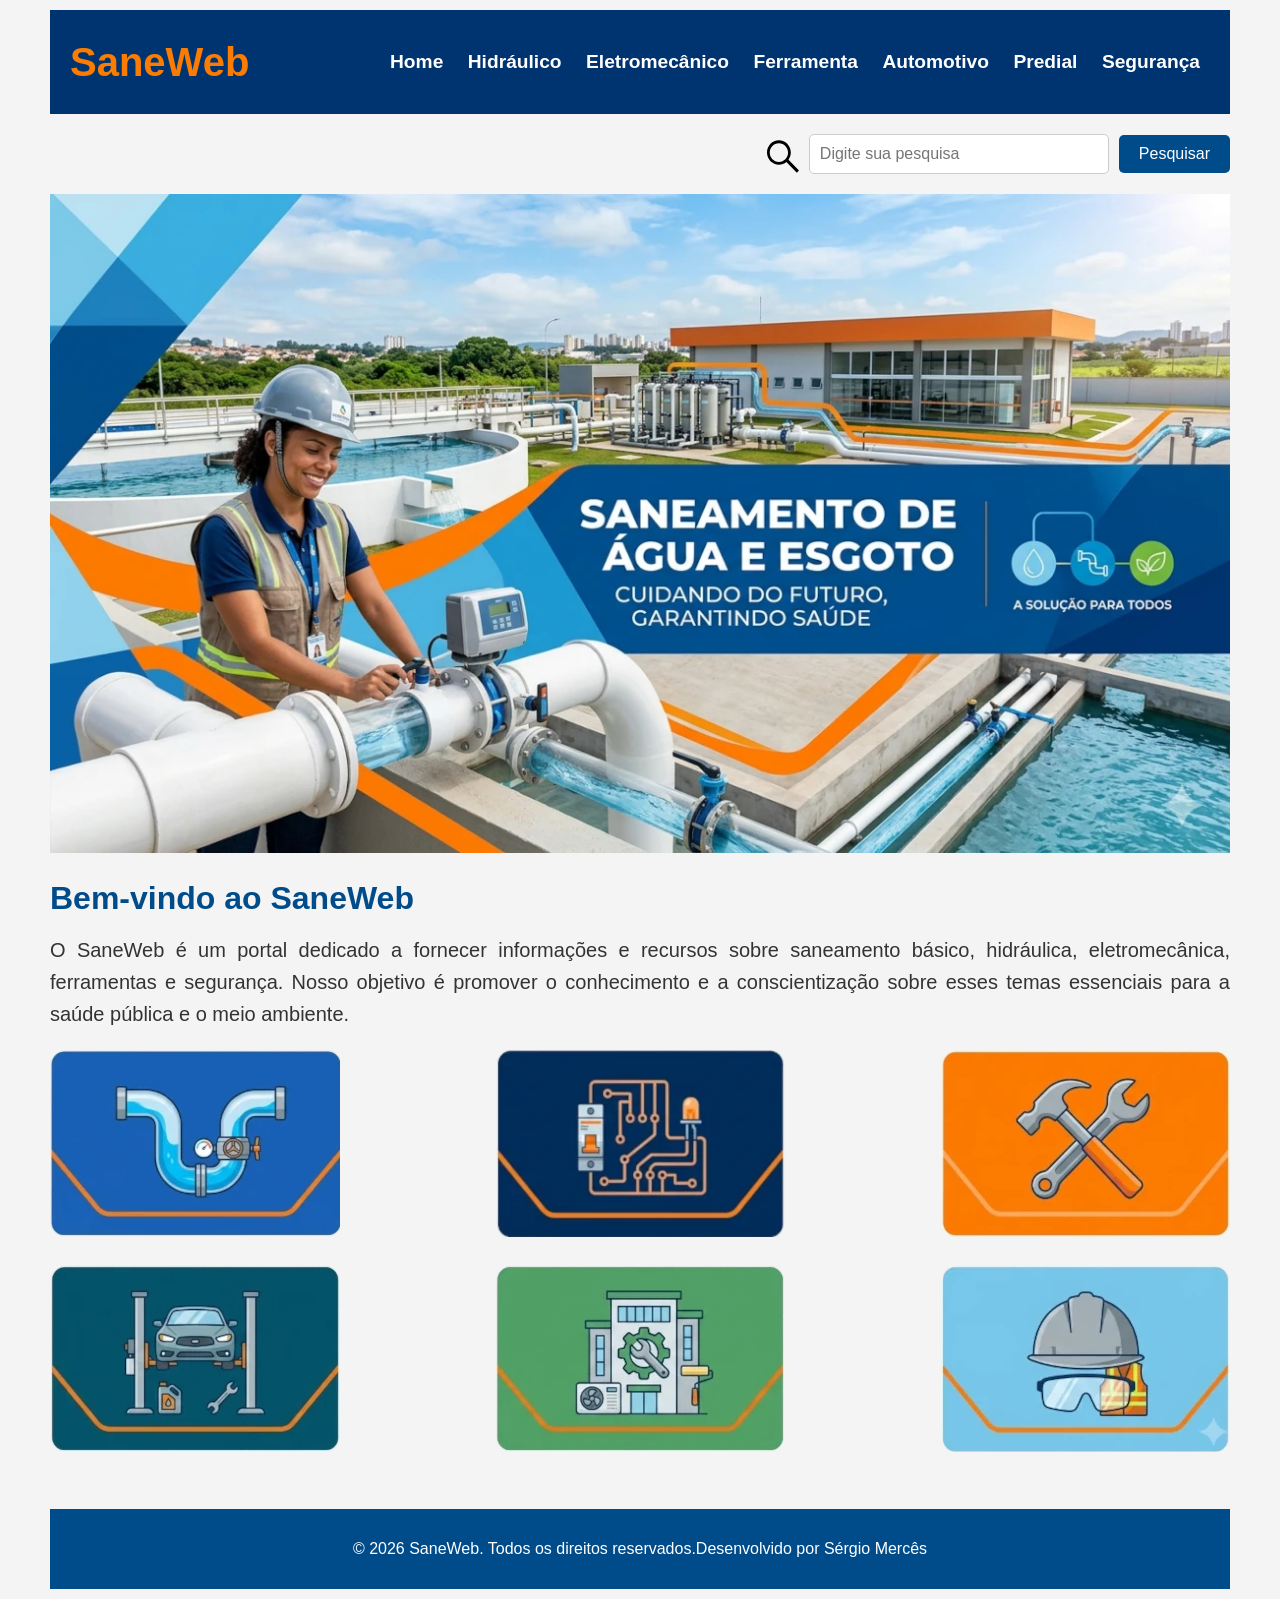
<file: index.html>
<!DOCTYPE html>
<html lang="pt-br">
<head>
    <meta charset="UTF-8">
    <meta name="viewport" content="width=device-width, initial-scale=1.0">
    <title>SaneWeb :: Home</title>
    <link rel="icon" type="image/x-icon" href="./assets/public/favicon.svg">
    <link rel="stylesheet" href="./assets/css/style.css">
</head>
<body>
    <main>
        <header>
            <h1 id="branding"><a href="./index.html" target="_self">SaneWeb</a></h1>
            <nav class="nav-bar">
                <div class="menu-icon">
                    <img src="./assets/public/menu.png" alt="menu suspenso" id="icon-bars" onclick="toggleMenu()">
                </div>
                <ul class="nav-list">
                    <li><a href="./index.html">Home</a></li>
                    <li><a href="./hidraulicos.html">Hidráulico</a></li>
                    <li><a href="#">Eletromecânico</a></li>
                    <li><a href="#">Ferramenta</a></li>
                    <li><a href="#">Automotivo</a></li>
                    <li><a href="#">Predial</a></li>
                    <li><a href="#">Segurança</a></li>
                </ul>
            </nav>
        </header>
        <section class="search">
            <form id="search-form" for="search-form">
                <span class="search-icon"><img src="./assets/public/pesquisa.svg" alt="lupa de pesquisa"></span>
                <input type="search" name="search" id="search-input" placeholder="Digite sua pesquisa">
                <button type="submit" id="search-button">Pesquisar</button>
            </form>
        </section>
        <section class="hero">
            <picture>
                <img src="./assets/img/capa_saneweb_1200.webp" alt="Estação de Tratamento de Água">
            </picture>
        </section>
            <section>
                <h2 class="subtitle">Bem-vindo ao SaneWeb</h2>
                <p class="text">O SaneWeb é um portal dedicado a fornecer informações e recursos sobre saneamento básico, hidráulica, eletromecânica, ferramentas e segurança. Nosso objetivo é promover o conhecimento e a conscientização sobre esses temas essenciais para a saúde pública e o meio ambiente.</p>
            </section>
            <section class="categories">
                <div>
                    <img src="./assets/img/hidraulico.webp" alt="hidráulico">
                </div>
                <div>
                    <img src="./assets/img/eletrico.webp" alt="eletromecânico">
                </div>
                <div>
                    <img src="./assets/img/ferramenta.webp" alt="ferramenta">
                </div>
            </section>
            <section class="categories">
                <div>
                    <img src="./assets/img/automotivo.webp" alt="automotivo">
                </div>
                <div>
                    <img src="./assets/img/manutencao.webp" alt="manutenção predial">
                </div>
                <div>
                    <img src="./assets/img/seguranca.webp" alt="segurança do trabalho">
                </div>
            </section>
        <footer>
            <div>
                <p>&copy; 2026 SaneWeb. Todos os direitos reservados.</p>
            </div>
            <div>
                <p>Desenvolvido por Sérgio Mercês</p>
            </div>
        </footer>
    </main>
    <script src="./assets/js/menu-hamburguer.js" defer></script>
    <script src="./assets/js/search.js" defer></script>
</body>
</html>
</file>
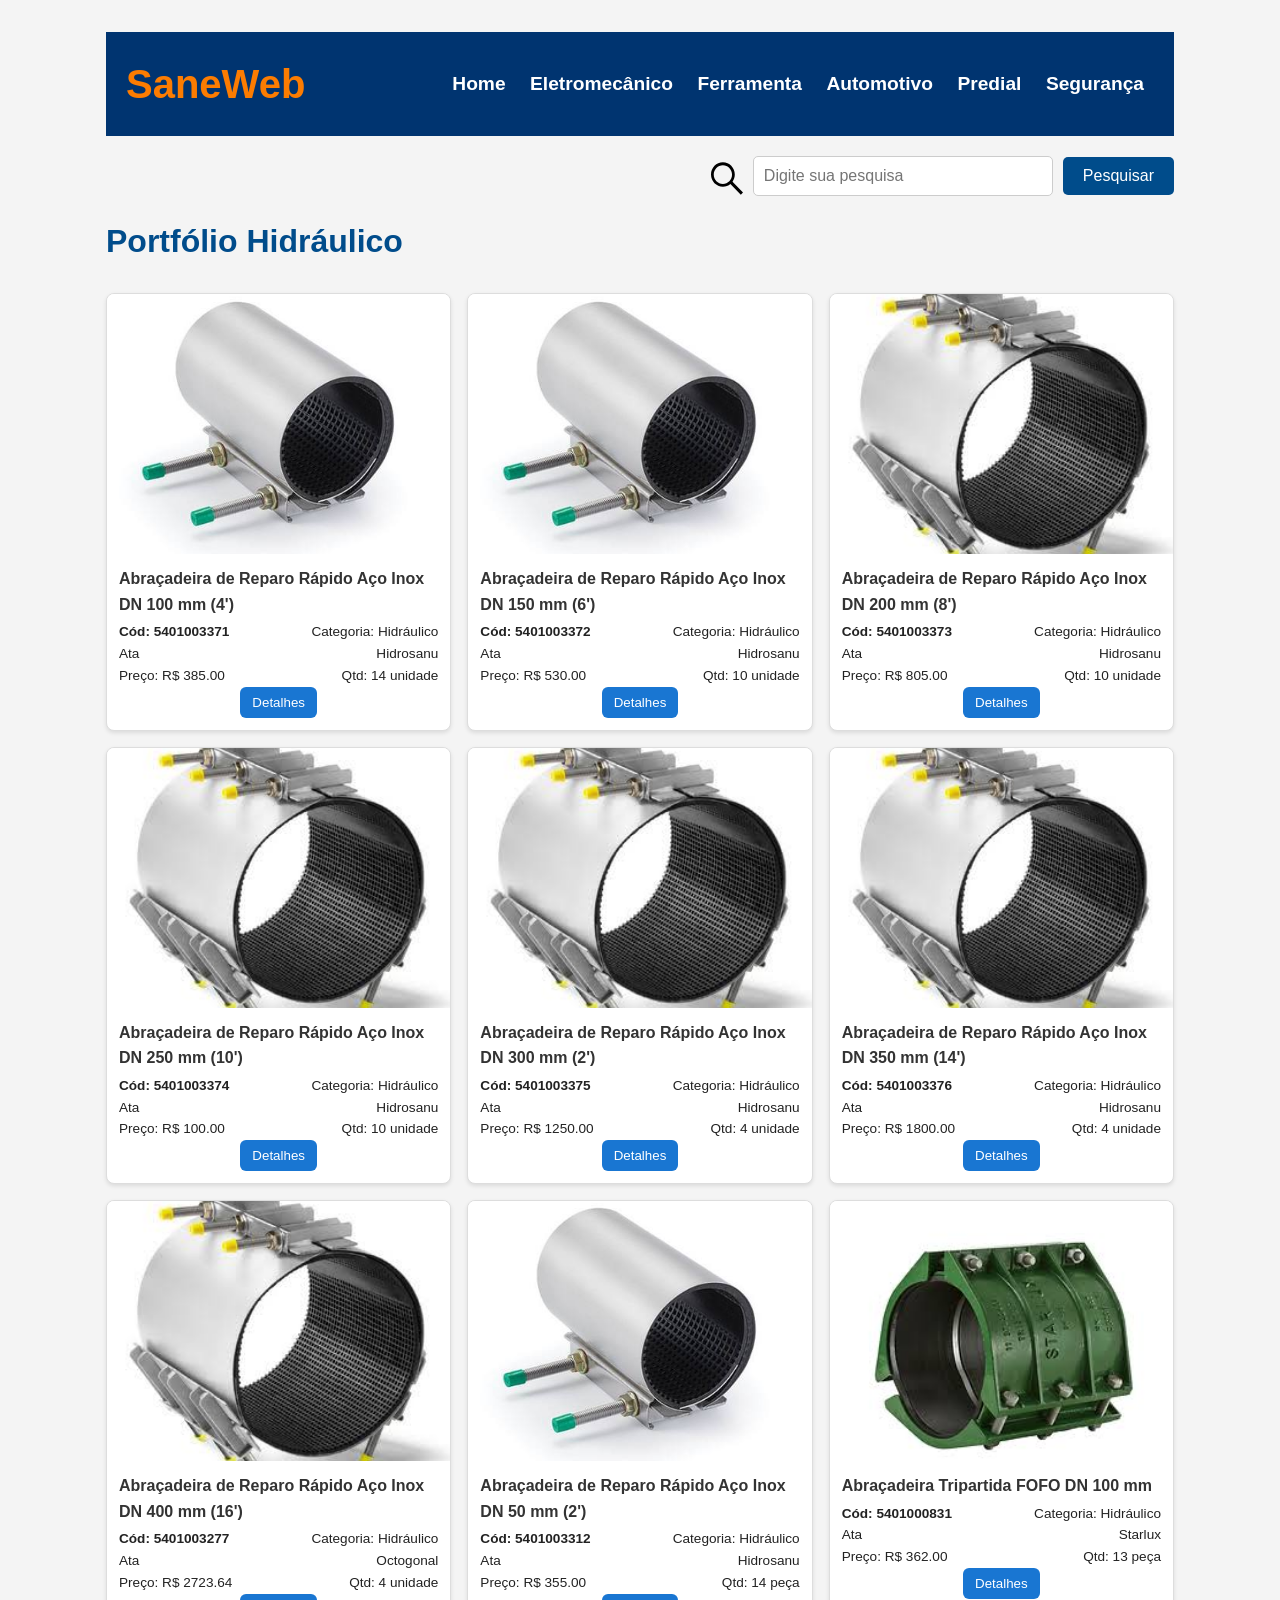
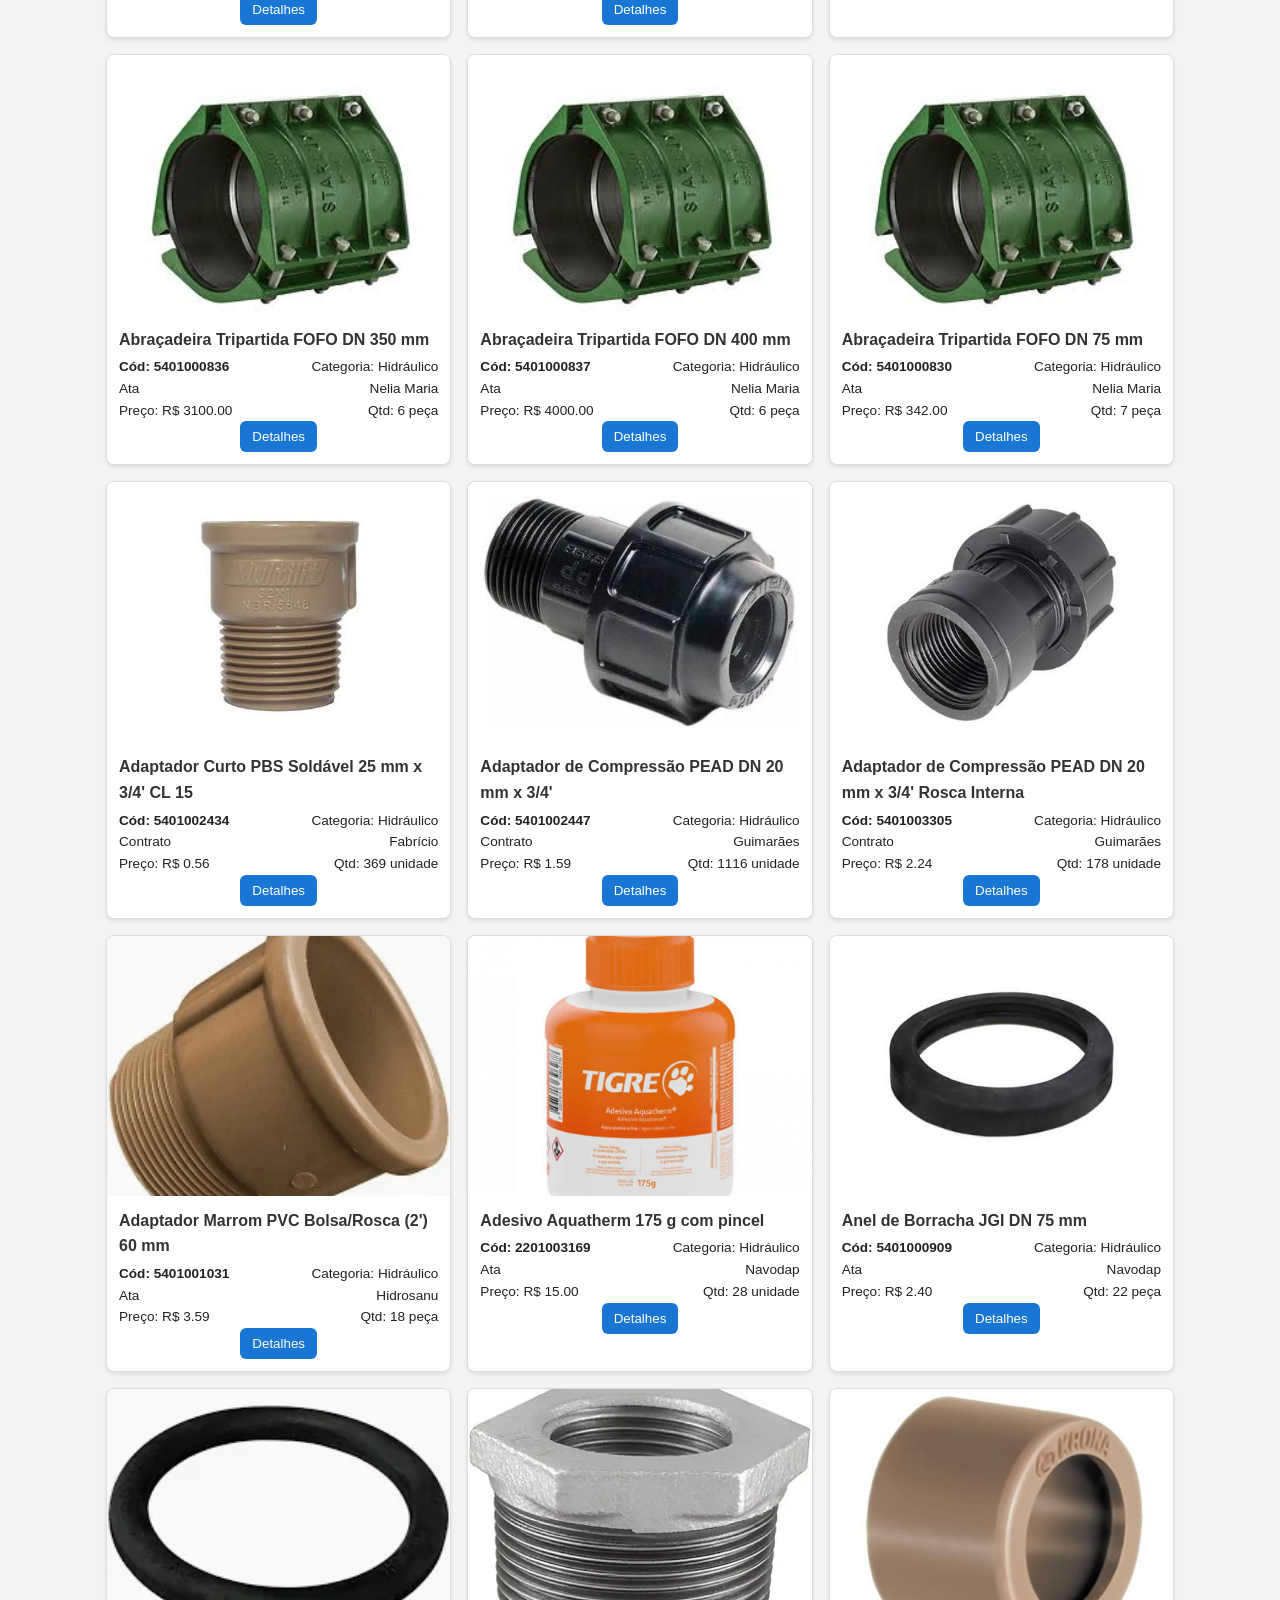
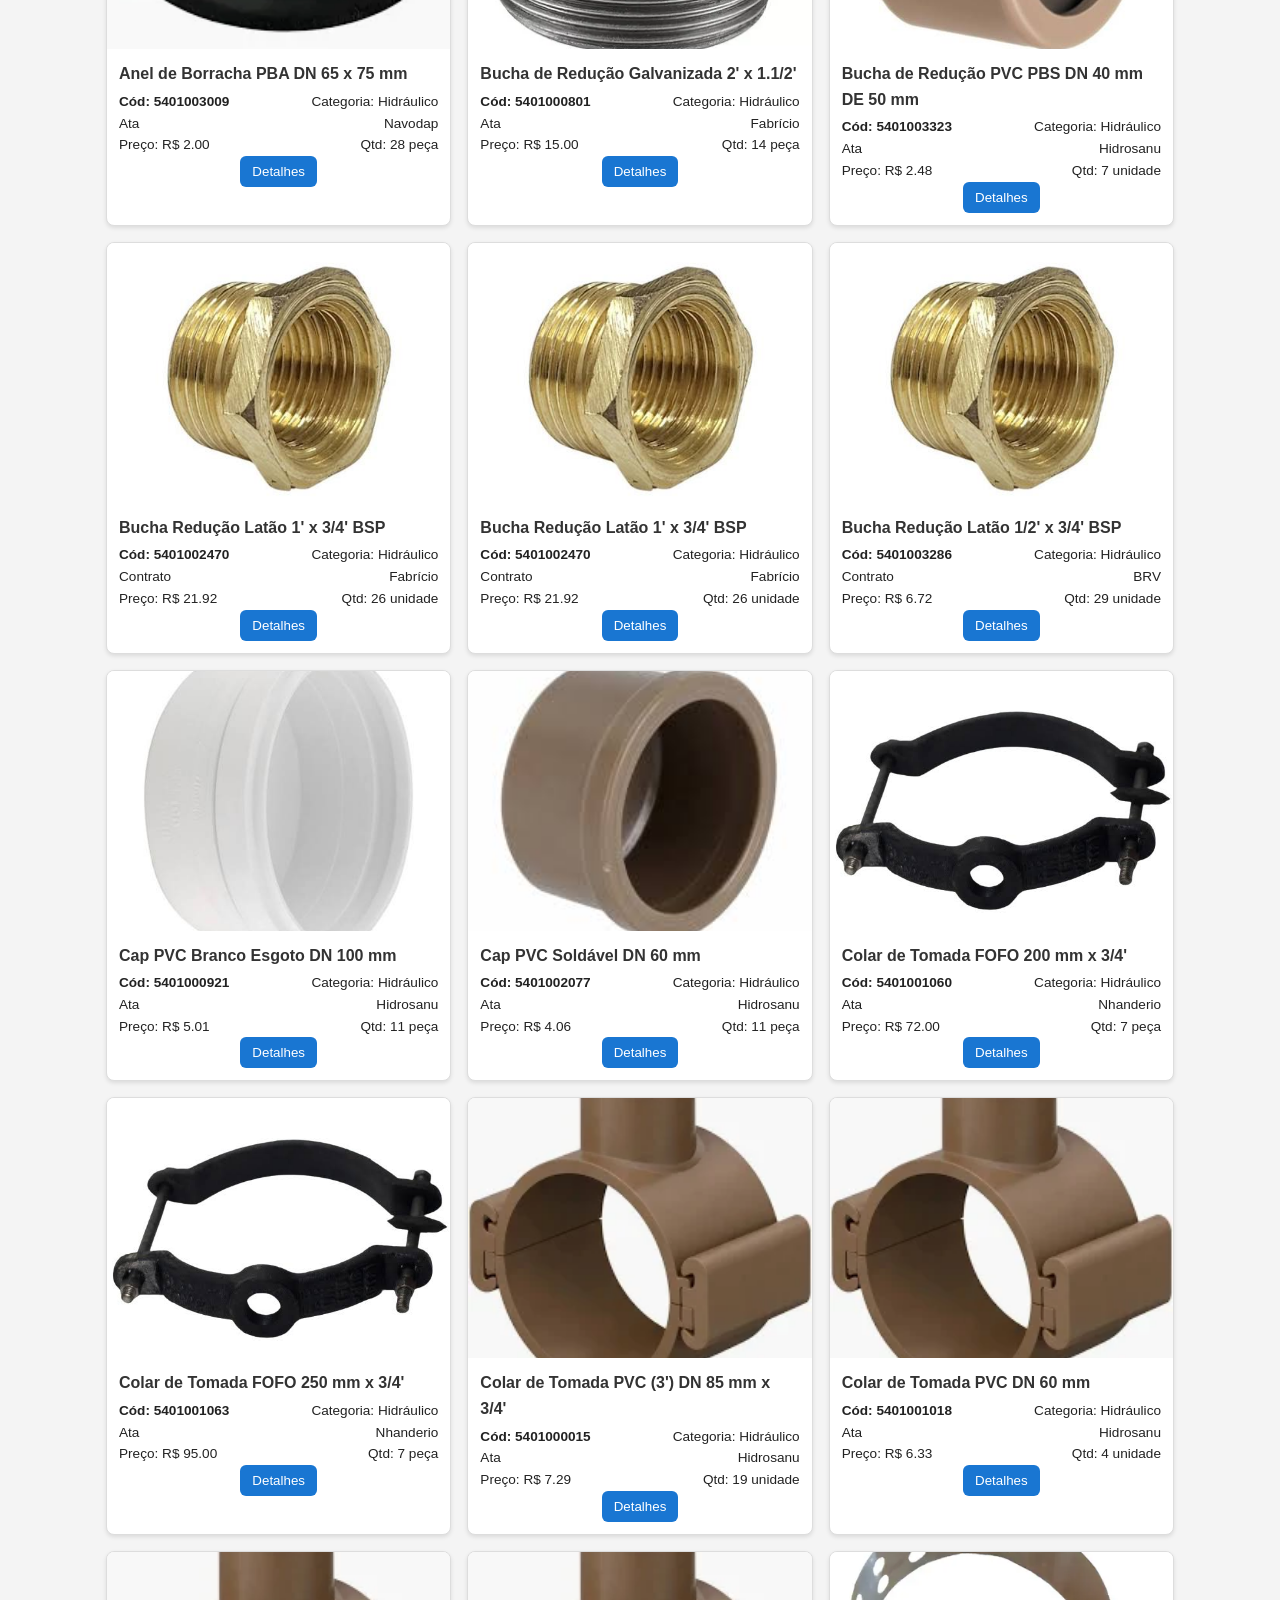
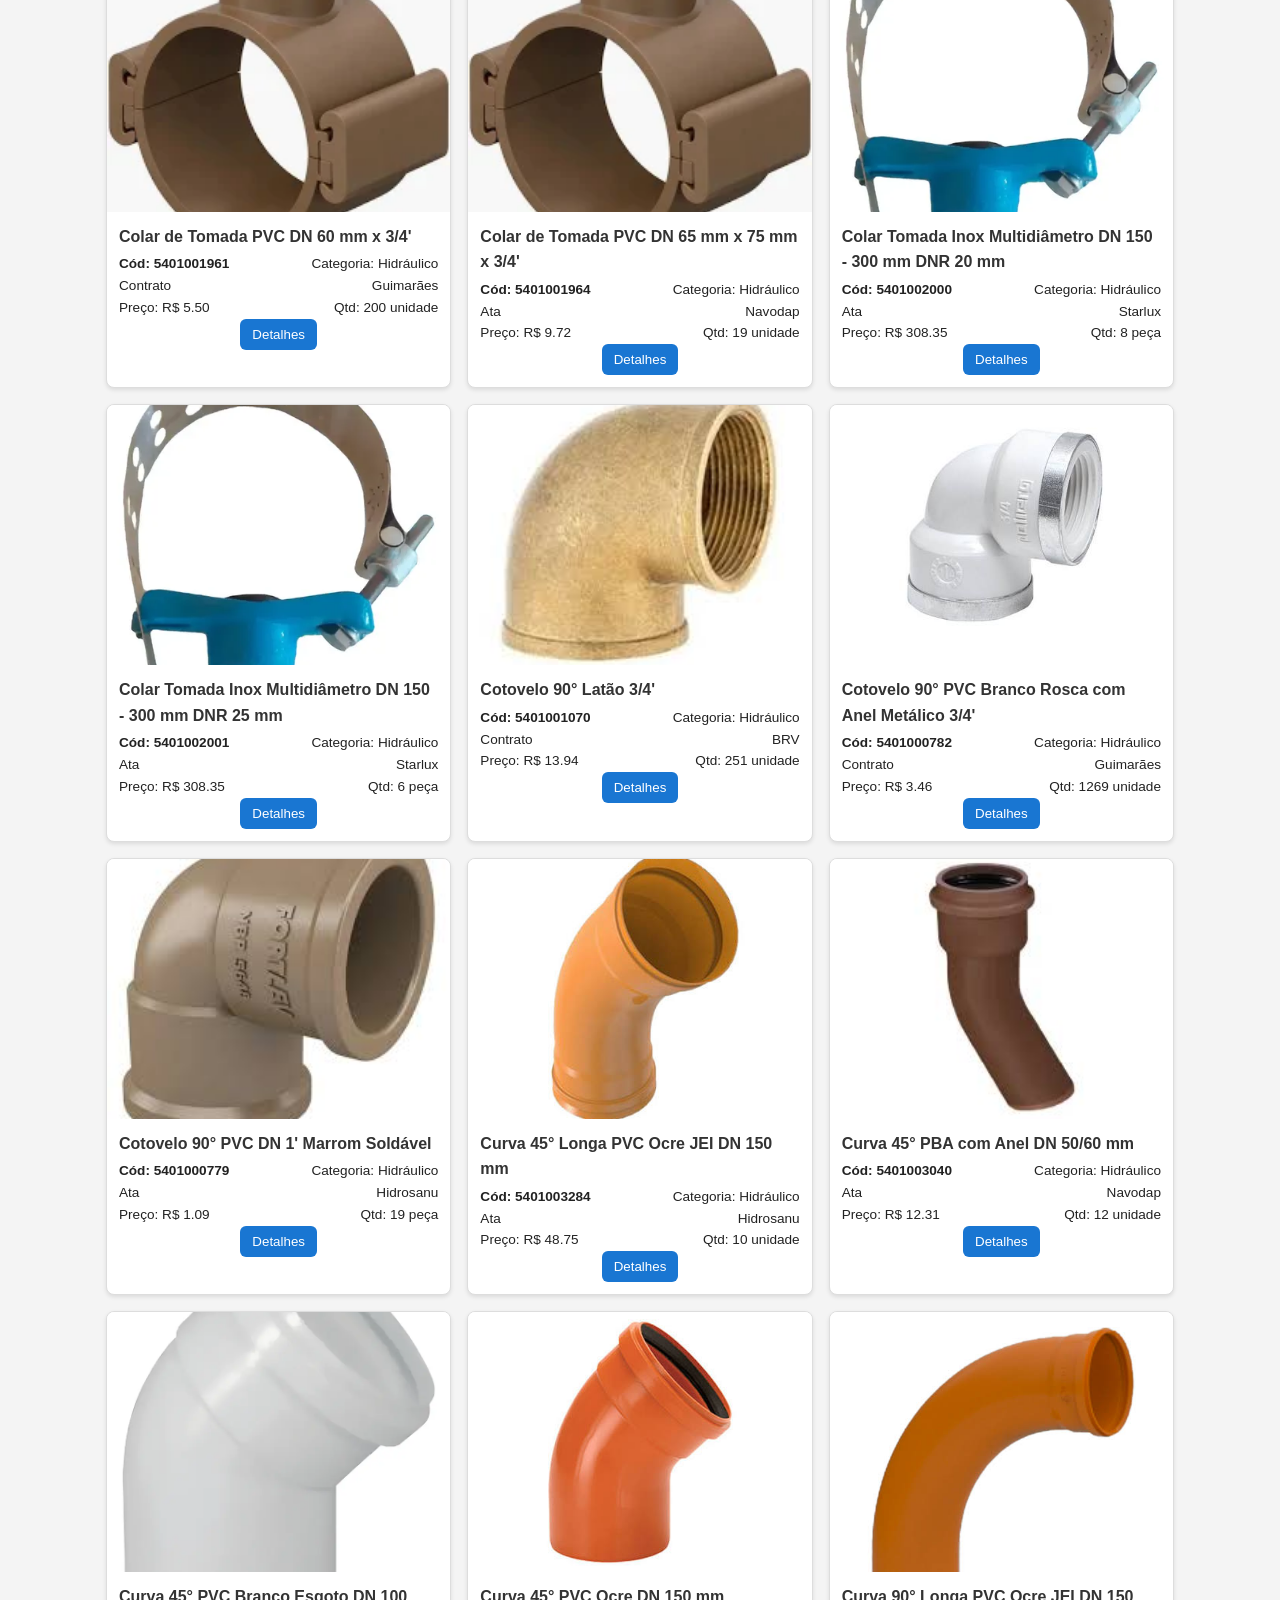
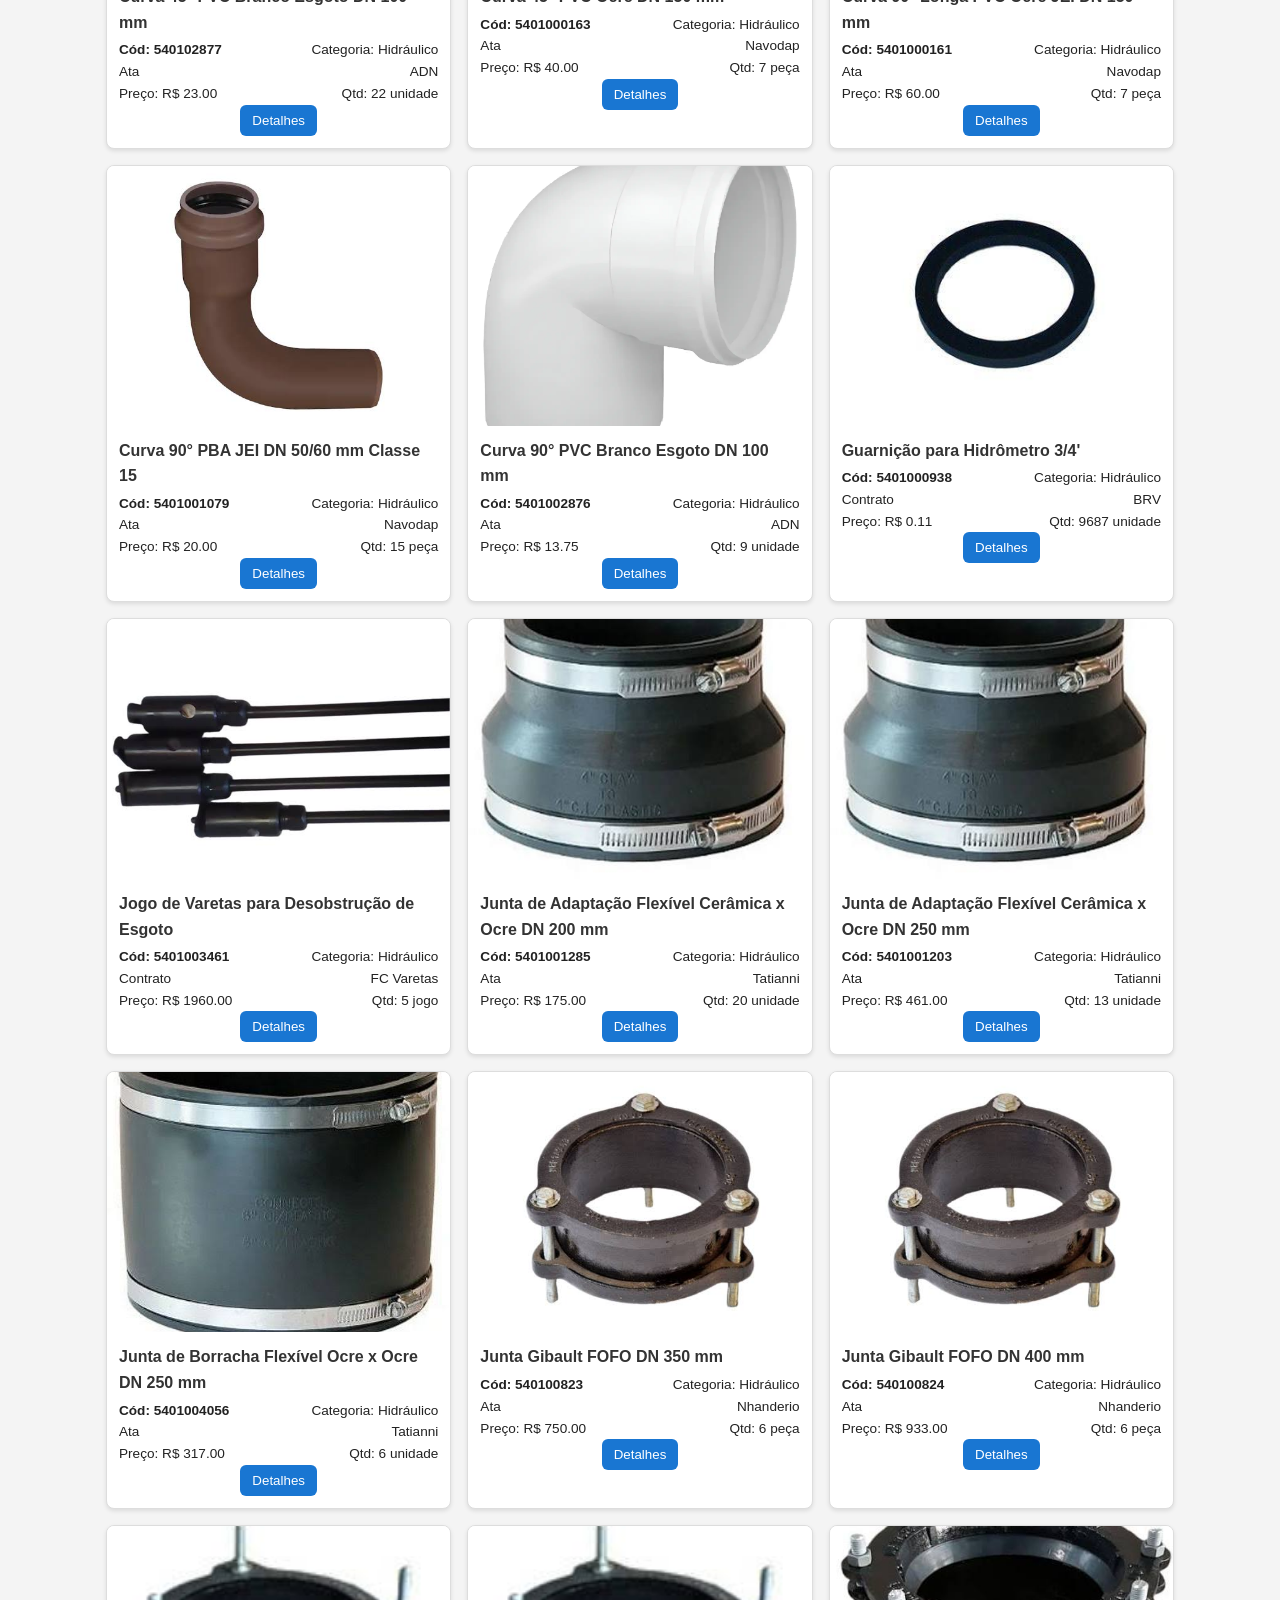
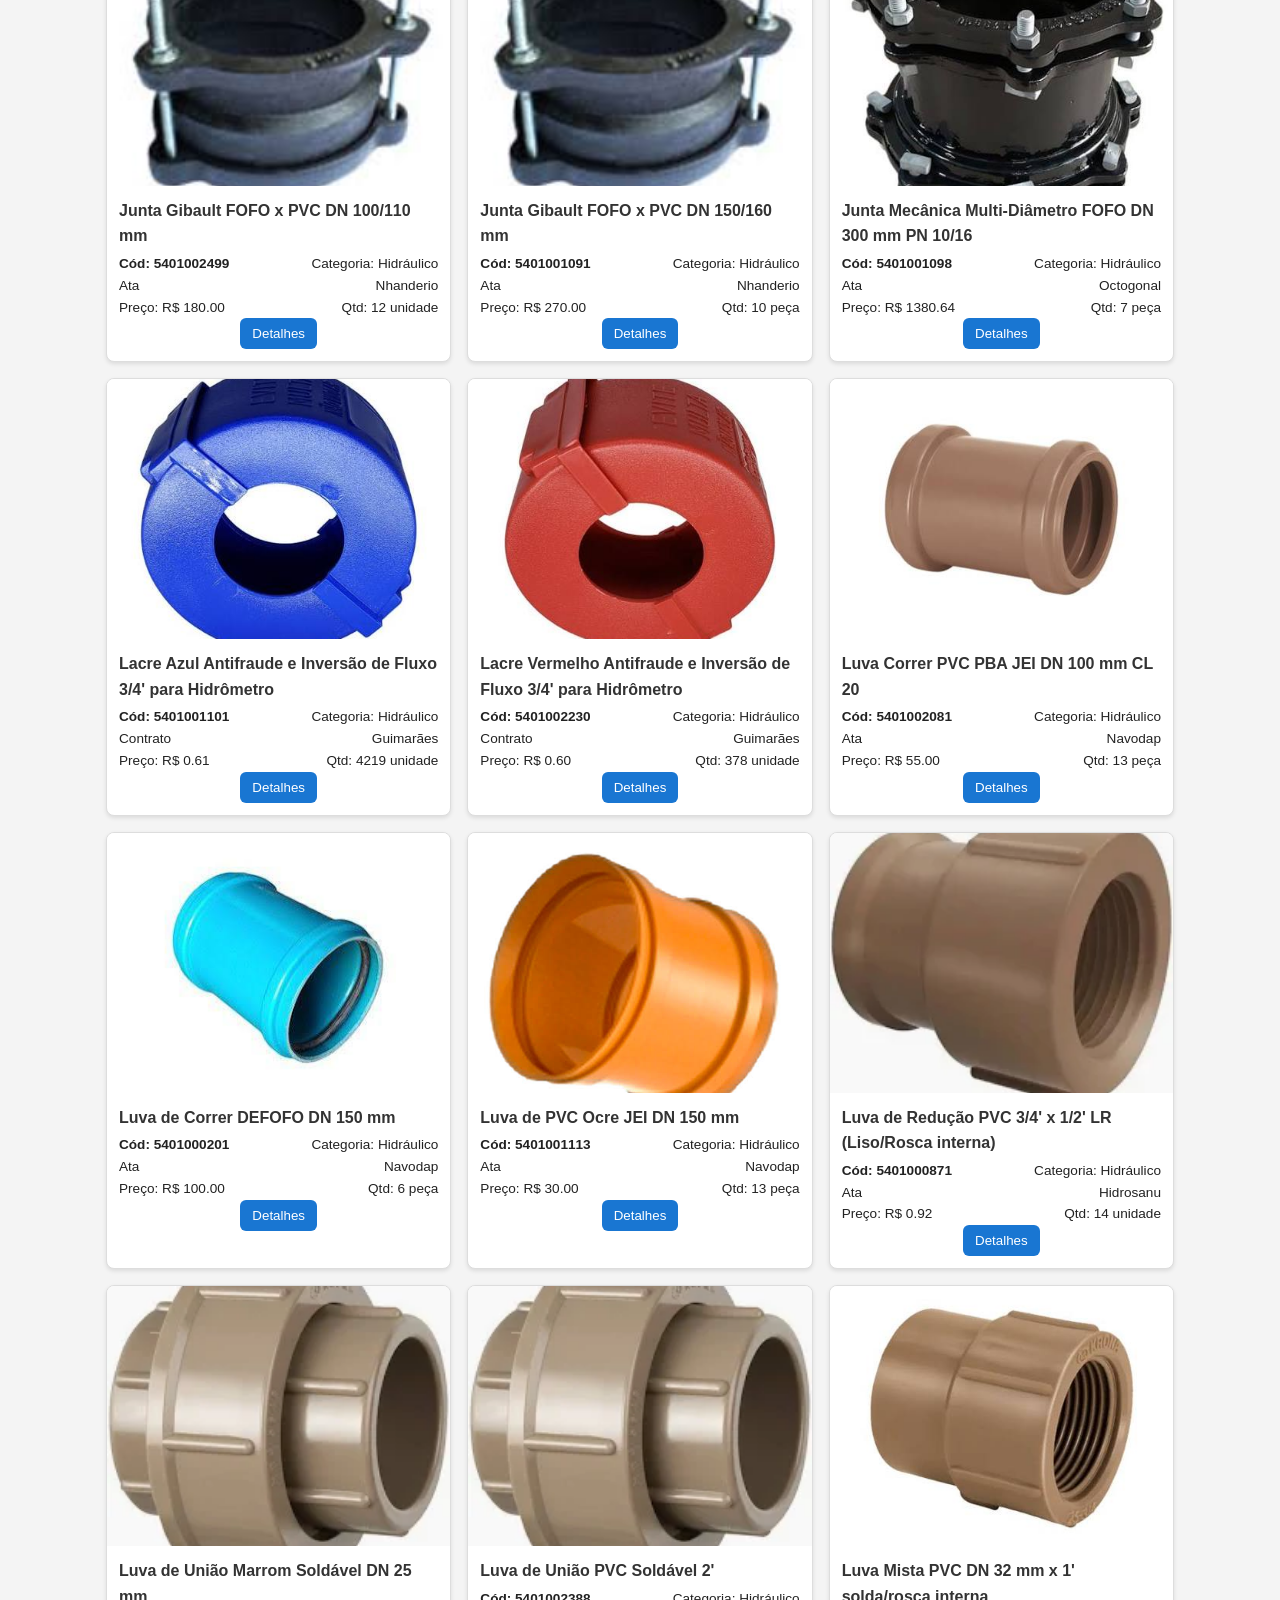
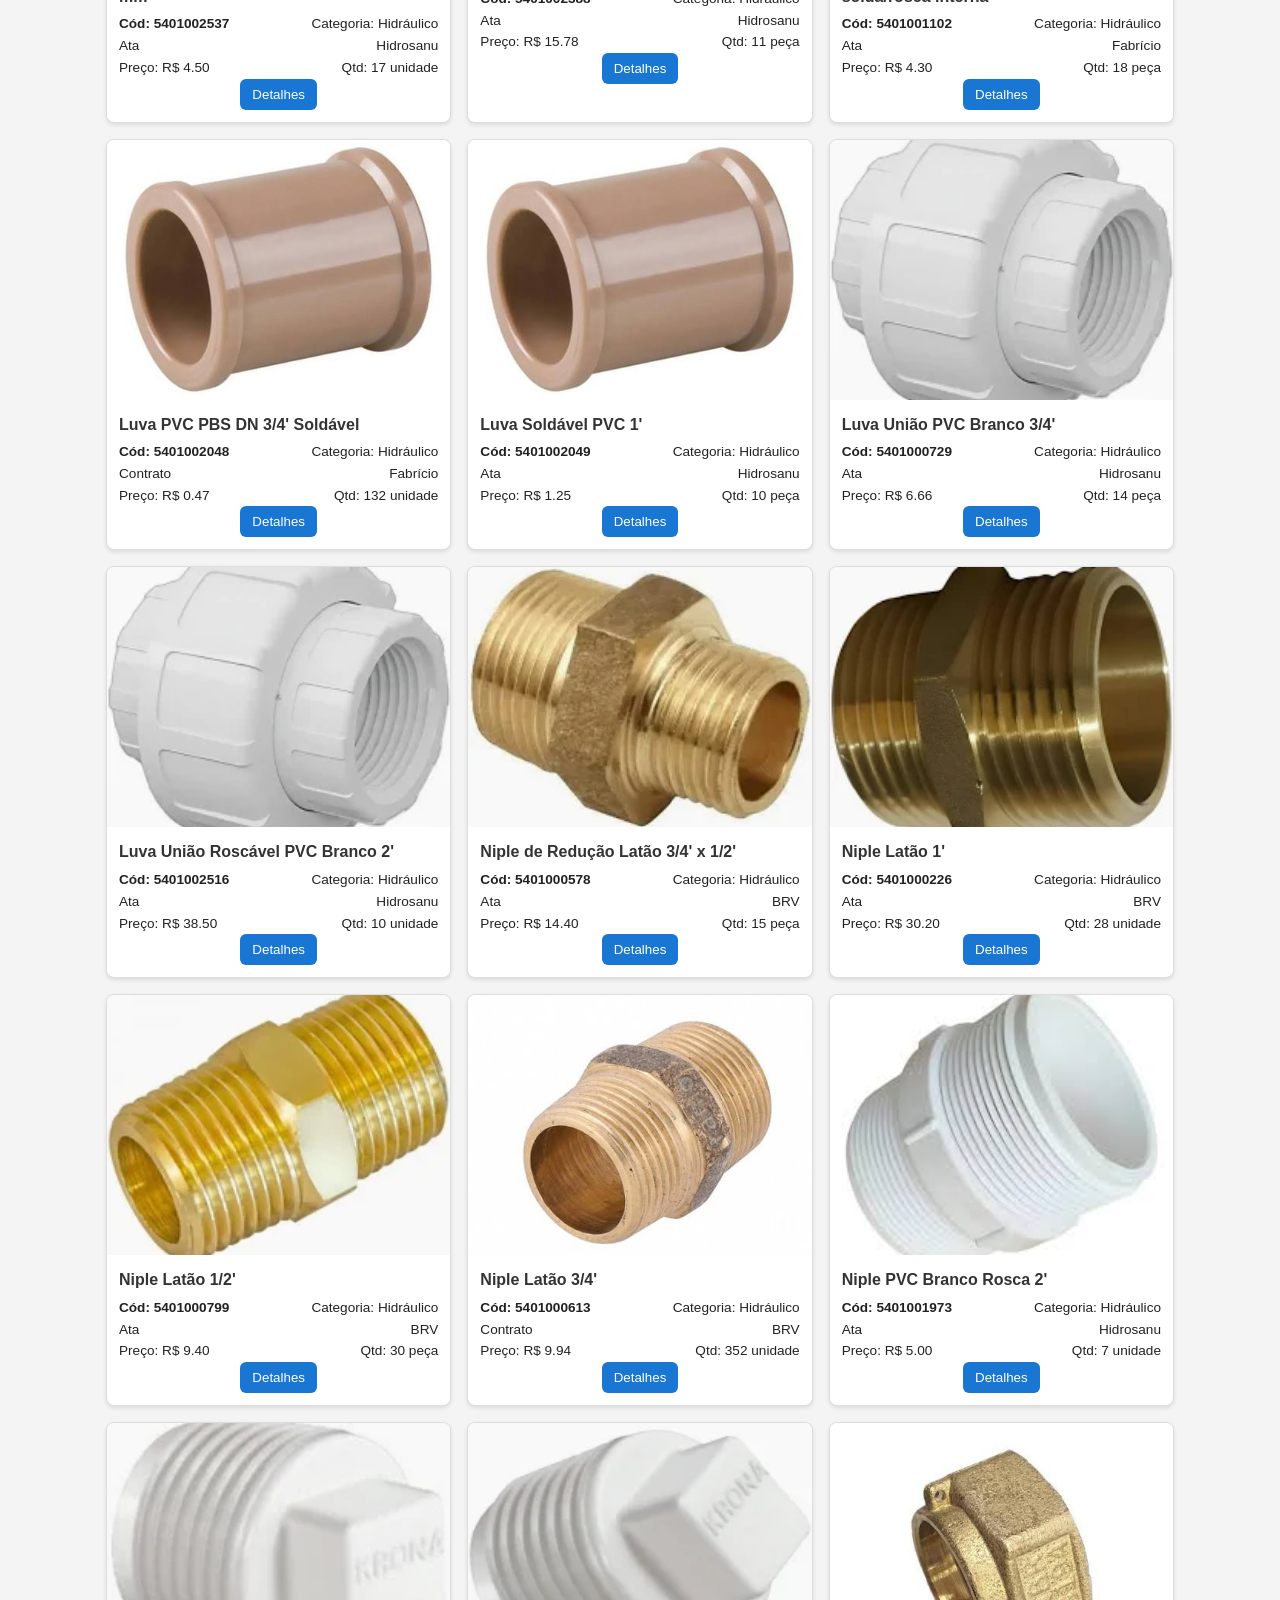
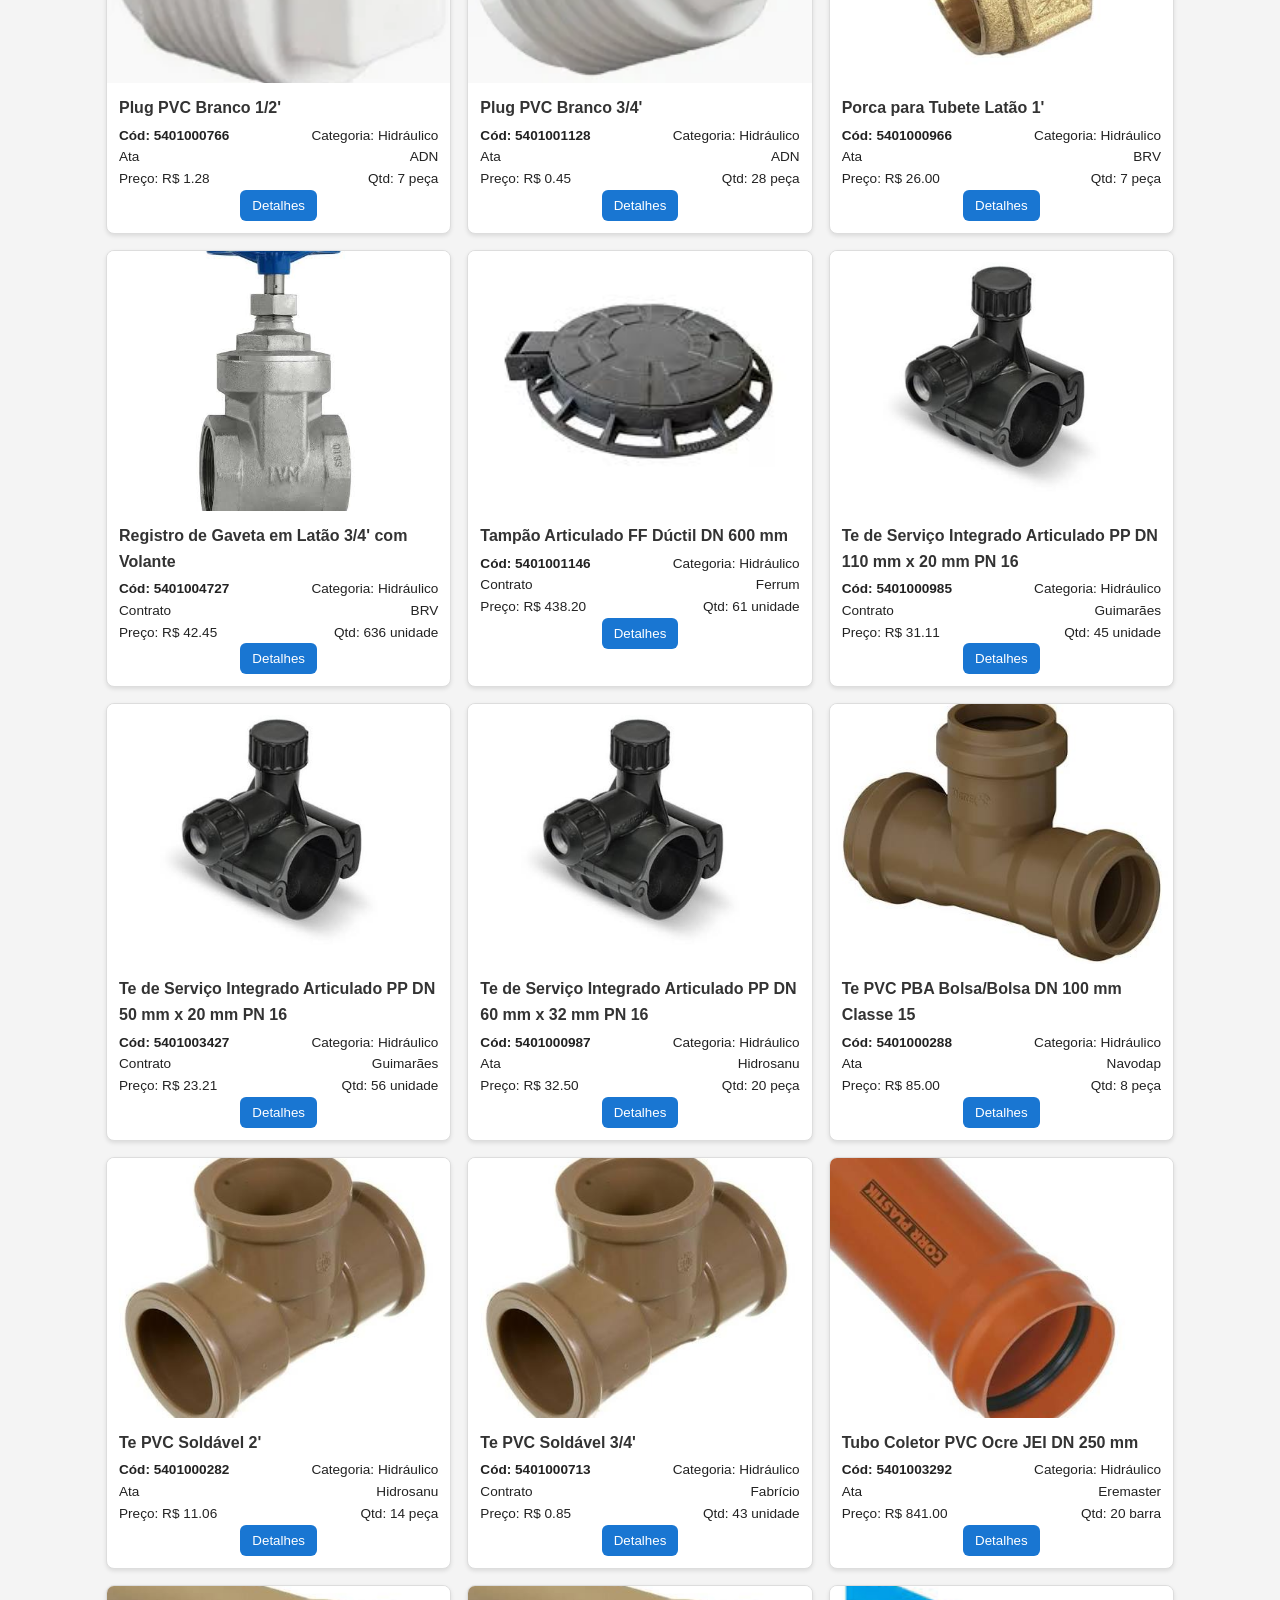
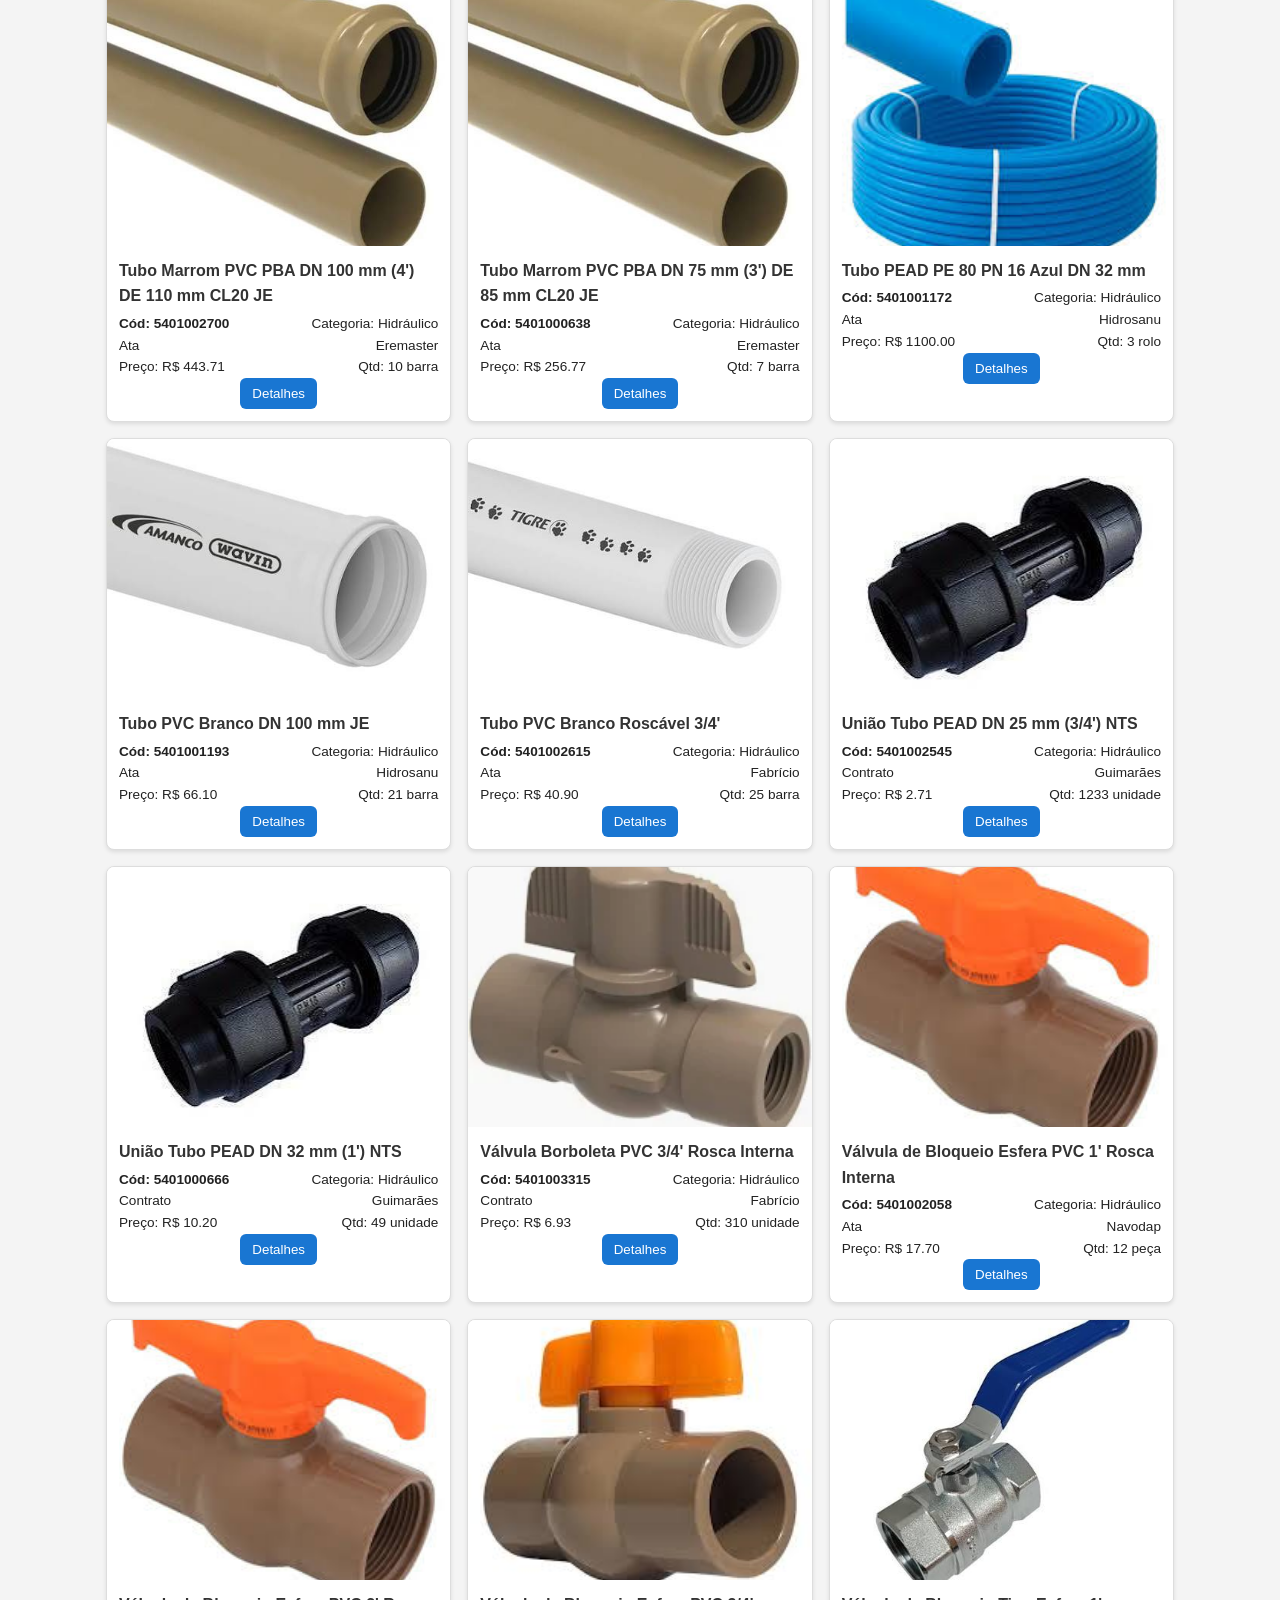
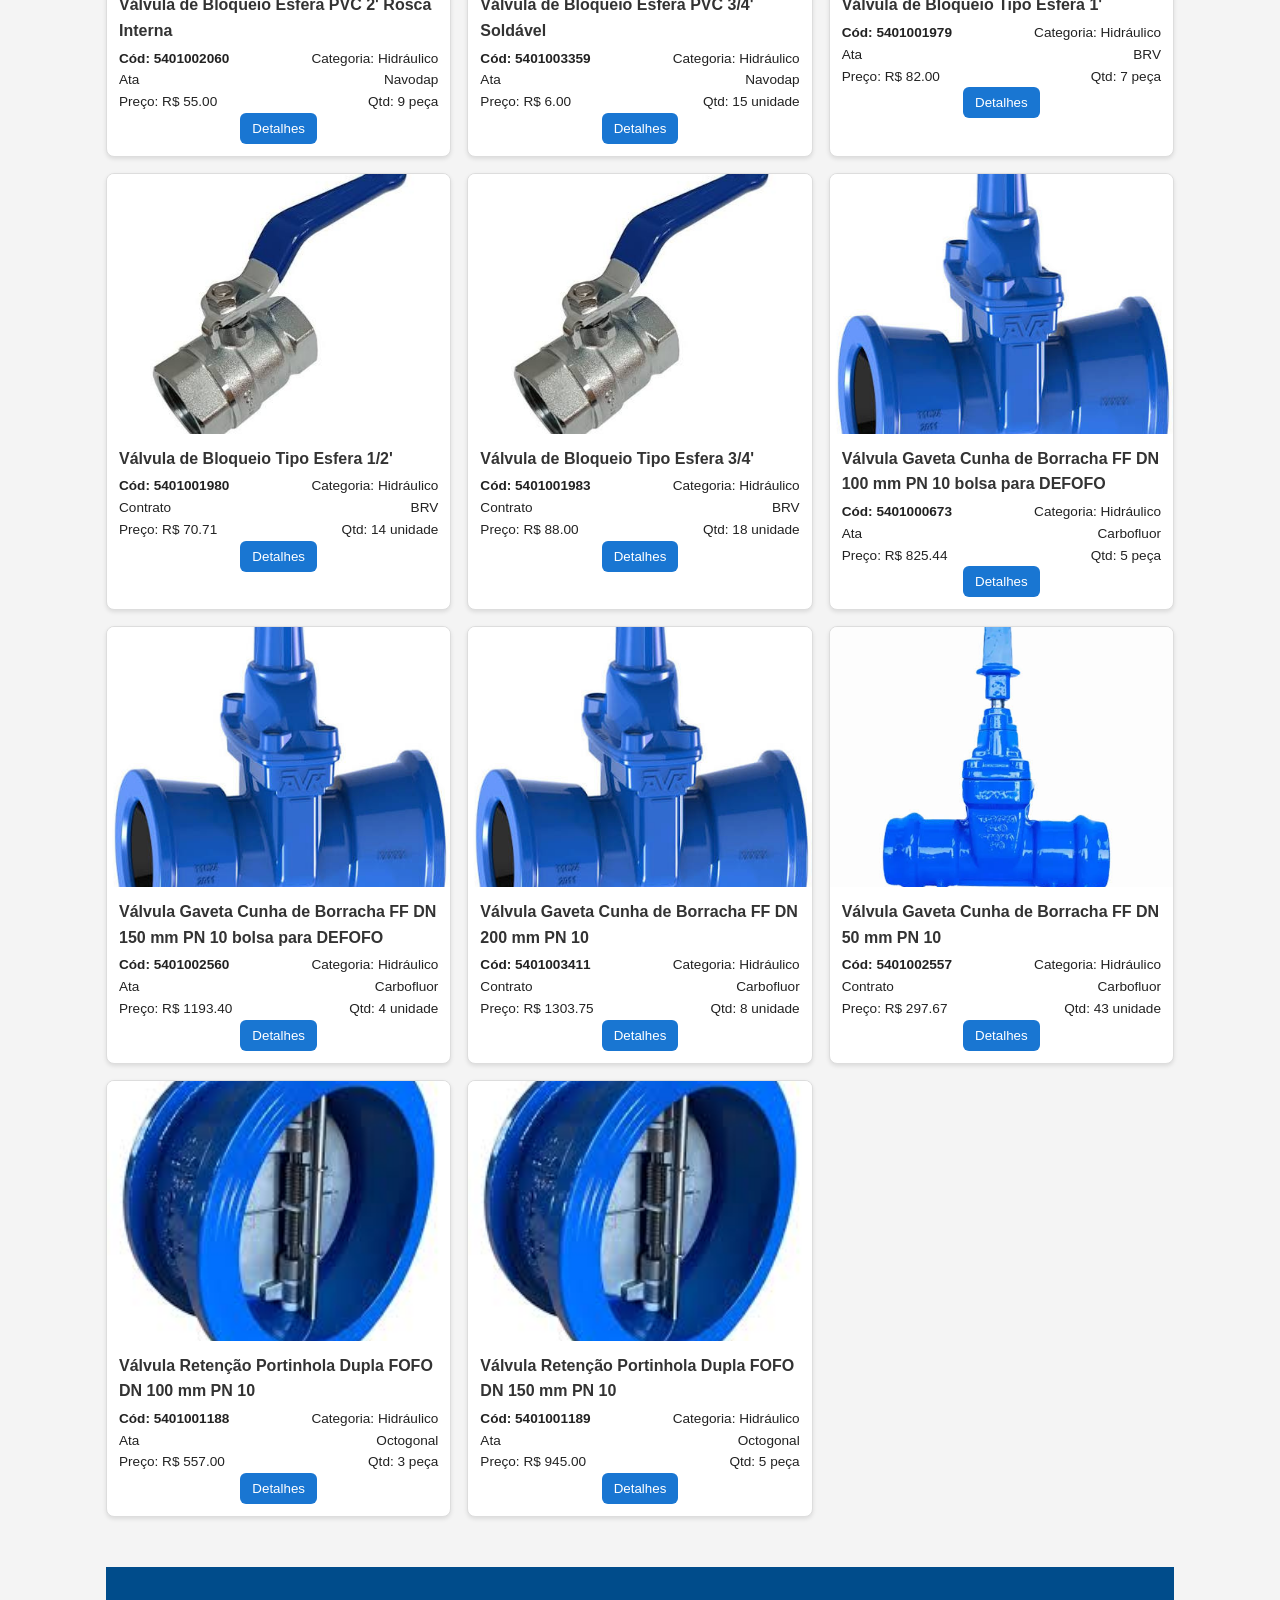
<file: hidraulicos.html>
<!DOCTYPE html>
<html lang="pt-br">
<head>
    <meta charset="utf-8">
    <meta name="viewport" content="width=device-width,initial-scale=1">
    <title>SaneWeb :: Hidráulicos</title>
    <link rel="icon" type="image/x-icon" href="./assets/public/favicon.svg">
    <link rel="stylesheet" href="./assets/css/style.css">
    <link rel="stylesheet" href="./assets/css/resultado.css">
</head>
<body>
    <main class="results-container">
        <header>
            <h1 id="branding"><a href="index.html" target="_self">SaneWeb</a></h1>
            <nav class="nav-bar">
                <div class="menu-icon">
                    <img src="./assets/public/menu.png" alt="menu suspenso" id="icon-bars" onclick="toggleMenu()">
                </div>
                <ul class="nav-list">
                    <li><a href="./index.html">Home</a></li>
                    <li><a href="#">Eletromecânico</a></li>
                    <li><a href="#">Ferramenta</a></li>
                    <li><a href="#">Automotivo</a></li>
                    <li><a href="#">Predial</a></li>
                    <li><a href="#">Segurança</a></li>
                </ul>
            </nav>
        </header>
        <section class="search">
            <form id="search-form" for="search-form">
                <span class="search-icon"><img src="./assets/public/pesquisa.svg" alt="lupa de pesquisa"></span>
                <input type="search" name="search" id="search-input" placeholder="Digite sua pesquisa">
                <button type="submit" id="search-button">Pesquisar</button>
            </form>
        </section>
        <div class="results-header">
            <h2 class="subtitle">Portfólio Hidráulico</h2>
        </div>
        <div id="grid" class="cards" aria-live="polite"></div>
        <footer>
            <div>
                <p>&copy; 2026 SaneWeb. Todos os direitos reservados.</p>
            </div>
            <div>
                <p>Desenvolvido por Sérgio Mercês</p>
            </div>
        </footer>
    </main>
    <script src="./assets/js/hidraulico.js" defer></script>
    <script src="./assets/js/menu-hamburguer.js" defer></script>
    <script src="./assets/js/search.js" defer></script>
</body>
</html>
</file>
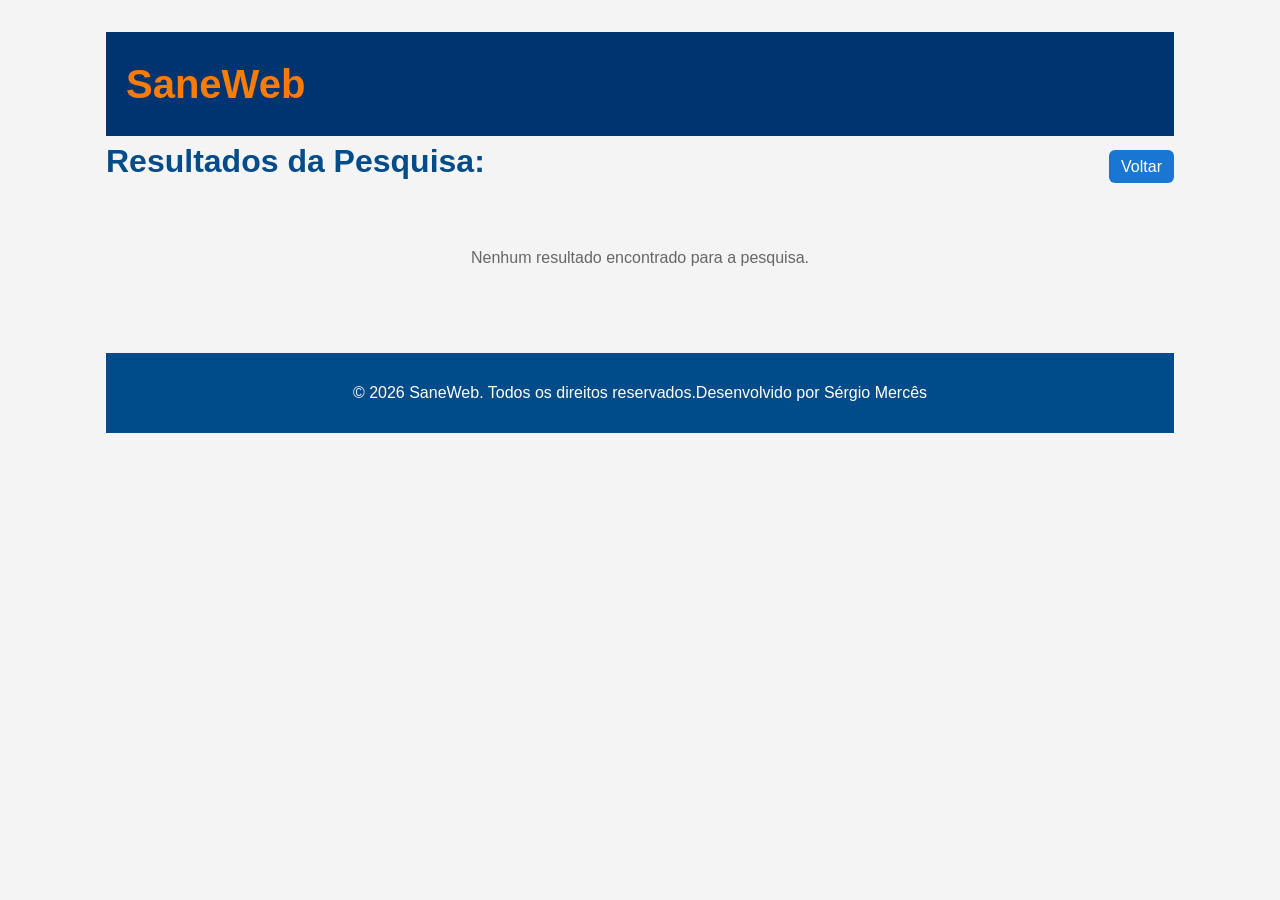
<file: resultado.html>
<!DOCTYPE html>
<html lang="pt-br">
<head>
    <meta charset="utf-8">
    <meta name="viewport" content="width=device-width,initial-scale=1">
    <title>SaneWeb :: Pesquisa</title>
    <link rel="stylesheet" href="./assets/css/style.css">
    <link rel="stylesheet" href="./assets/css/resultado.css">
</head>
<body>
    <main class="results-container">
        <header>
            <h1 id="branding"><a href="./index.html" target="_self">SaneWeb</a></h1>
        </header>
        <div class="results-header">
            <h2 class="subtitle">Resultados da Pesquisa:</h2>
            <div>
                <a class="back-btn" href="index.html">Voltar</a>
            </div>
        </div>
        <div id="resultsArea">
            <!-- Os resultados da pesquisa serão exibidos aqui -->
        </div>
        <footer>
            <div>
                <p>&copy; 2026 SaneWeb. Todos os direitos reservados.</p>
            </div>
            <div>
                <p>Desenvolvido por Sérgio Mercês</p>
            </div>
        </footer>
    </main>
    <script src="./assets/js/resultado.js" defer></script>
</body>
</html>
</file>
<file: assets/css/style.css>
@charset "UTF-8";

* {
    box-sizing: border-box;
    margin: 0;
    padding: 0;
}

main {
    max-width: 1200px;
    margin: 0 auto;
    padding: 10px;
}

body {
    font-family: 'Arial', sans-serif;
    background-color: #f4f4f4;
    color: #333;
    line-height: 1.6;
}

header {
    display:flex;
    justify-content: space-between;
    align-items: center;
    width: 100%;
    background-color: #003470;
    color: #fff;
    padding: 20px 20px;
    text-align: center;
}

#branding {
    color:#fc7c01;
    font-size: 2.5rem;
    font-weight: bold;
}

#branding a,
#branding a:link,
#branding a:visited{
    color: #fc7c01;
    text-decoration: none;
}

.nav-bar ul  li {
    display: inline-block;
    justify-content: center;
    align-items: center;
    list-style: none;
    font-size: 1.2rem;
    font-weight: bold;
}

#icon-bars {
    width: 48px;
    height: 48px;
}

.menu-icon {
    display: none;
    cursor: pointer;
    font-size: 1.5rem;
    color: #fff;
}

.nav-list a {
    padding: 10px 10px;
    color: #fff;
    text-decoration: none;
    transition: background-color 0.3s ease;
}

.hero img {
    width: 100%;
    height: auto;
    display: block;
    margin: 20px 0;
}

.search {
    margin: 20px 0;
    text-align: end;
}

.search form {
    display: flex;
    justify-content: flex-end;
    align-items: center;
    gap: 10px;
}

.search-icon {
    width: 32px;
    height: 32px;
}

.search input[type="search"] {
    padding: 10px;
    font-size: 1rem;
    border: 1px solid #ccc;
    border-radius: 5px;
    width: 300px;
}

#search-button {
    padding: 10px 20px;
    font-size: 1rem;
    background-color: #004c8b;
    color: #fff;
    border: none;
    border-radius: 5px;
    cursor: pointer;
}

.subtitle {
    color: #004c8b;
    font-size: 2rem;
    margin-bottom: 10px;
}

.text {
    font-size: 1.25rem;
    line-height: 1.6;
    text-align: justify;
}

.categories {
    width: 100%;
    display: flex;
    justify-content: space-between;
    margin: 20px 0;
}

footer {
    display:flex;
    justify-content: center;
    align-items: center;
    width: 100%;
    height: 80px;
    background-color: #004c8b;
    color: #fff;
    margin-top: 50px;
    padding: 10px 0;

}

@media (max-width: 1090px) {
    .nav-bar ul {
        display: none;
        flex-direction: column;
        width: 100%;
        background-color: #003470;
    }

    .nav-bar ul.active {
        display: flex;
    }

    .nav-bar ul li {
        display: block;
        text-align:right;
        padding: 10px 0;
    }

    .menu-icon {
        display: block;
    }
}

@media (max-width: 768px) {
    .categories {
        display: flex;
        flex-direction: column;
        justify-content: center;
        align-items: center;
        gap: 20px;
    }

    .categories > div {
        display: flex;
        flex-direction: column;
        justify-content: center;
        align-items: center;
        width: 100%;
    }

    .categories img {
        width: 100%;
        height: auto;
    }

    footer {
        flex-direction: column;
        text-align: center;
    }
}
</file>
<file: assets/css/resultado.css>
@charset "UTF-8";

.results-container{
    max-width:1100px;
    margin:2rem auto;
    padding:0 1rem;
}

.results-header{
    display:flex;
    justify-content:space-between;
    align-items:center;
    margin-bottom:1rem;
}

.cards{
    display:grid;
    grid-template-columns:repeat(auto-fill,minmax(260px,1fr));
    gap:1rem;
}

.card{
    border:1px solid #ddd;
    border-radius:8px;
    overflow:hidden;
    background:#fff;
    display:flex;
    flex-direction:column;
    box-shadow:0 2px 4px rgba(0,0,0,0.1);
}

.card img{
    width:100%;
    height:260px;
    object-fit:cover;
    background:#f4f4f4;
}

.card-body{
    padding:0.75rem;
    flex:1;
    display:flex;
    flex-direction:column;
}

.card-title{
    font-weight:700;
    margin:0 0 0.25rem;
    font-size:1rem;
}
.card-desc{
    flex:1;
    margin:0 0 0.5rem;
    color:#444;
    font-size:0.9rem;
}

.card-meta{
    font-size:0.85rem;
    color:#222;
    display:flex;
    justify-content:space-between;
    gap:0.5rem;
}

.card-link{
    font-size:0.85rem;
    color:#222;
    display:flex;
    justify-content:center;
    gap:0.5rem;
}

.no-results{
    text-align:center;
    padding:2rem;
    color:#666;
}

.back-btn{
    background:#1976d2;
    color:#fff;
    border:none;
    padding:0.5rem 0.75rem;
    border-radius:6px;
    text-decoration:none;
    text-align:center;
    cursor:pointer;
}

.detalhe{
    background:#1976d2;
    color:#fff;
    border:none;
    padding:0.5rem 0.75rem;
    border-radius:6px;
    text-decoration:none;
    cursor:pointer;
}
</file>
